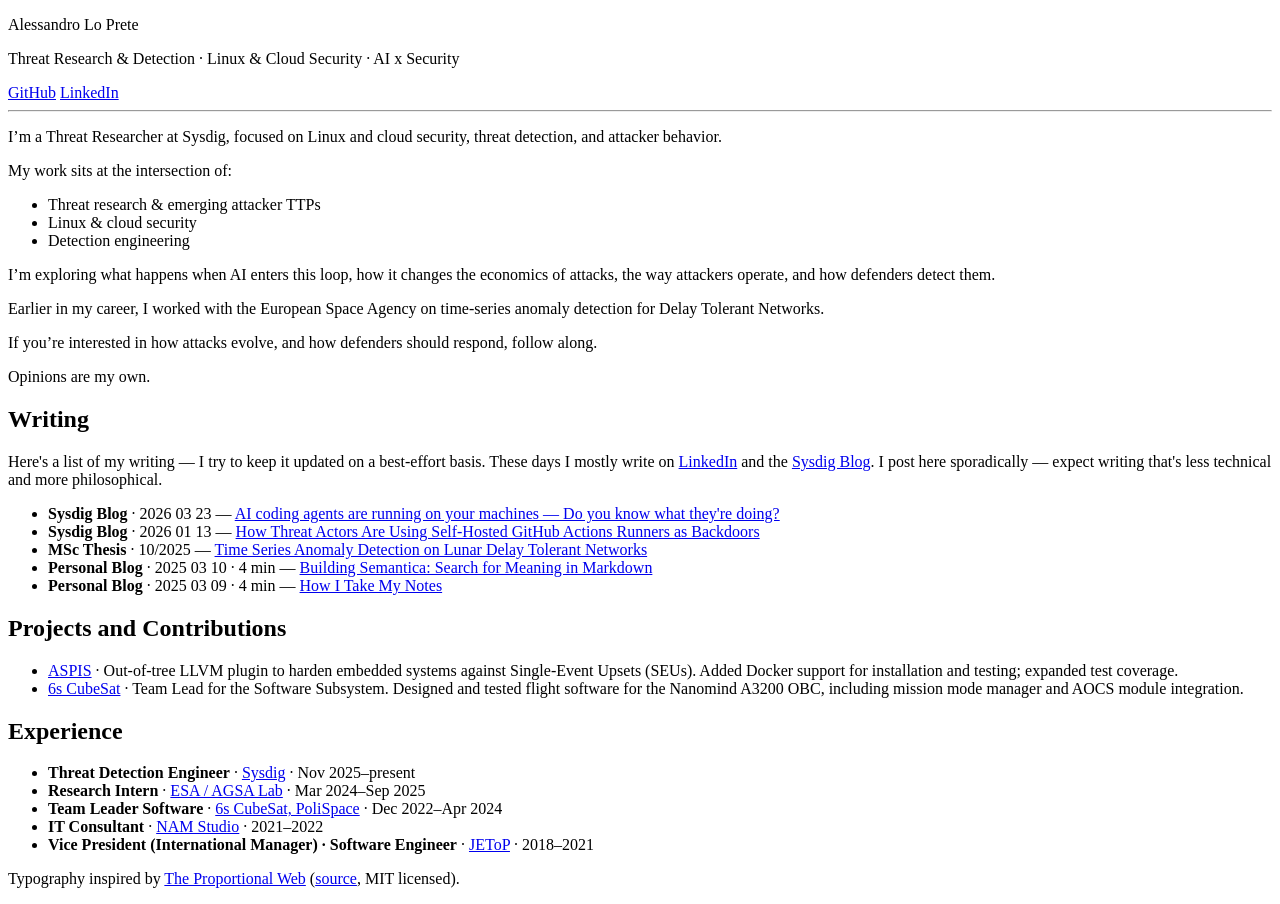
<file: index.html>
<!DOCTYPE html>
<html lang="en">
<head>
  <meta charset="UTF-8">
  <meta name="viewport" content="width=device-width, initial-scale=1.0">
  <title>Alessandro Lo Prete</title>
  <meta name="description" content="Threat Detection Engineer">
  <meta name="author" content="Alessandro Lo Prete">

  <link rel="preconnect" href="https://fonts.googleapis.com">
  <link rel="preconnect" href="https://fonts.gstatic.com" crossorigin>
  <link href="https://fonts.googleapis.com/css2?family=Alegreya:ital,wght@0,400;0,700;1,400;1,700&family=Alegreya+SC:wght@500;700&family=Courier+Prime&display=swap" rel="stylesheet">

  <link rel="icon" type="image/svg+xml" href="/favicon.svg">
  <link rel="apple-touch-icon" href="/apple-touch-icon.png">
  <meta name="apple-mobile-web-app-title" content="Alessandro Lo Prete">
  <meta name="apple-mobile-web-app-capable" content="yes">
  <meta name="apple-mobile-web-app-status-bar-style" content="default">
  <meta name="theme-color" content="#FFFFFF">
  <meta name="format-detection" content="telephone=no, date=no, address=no">
  <link rel="stylesheet" href="https://aleloprete.it/main.css">
  <link rel="alternate" type="application/rss+xml" title="Alessandro Lo Prete" href="https://aleloprete.it/rss.xml">
</head>
<body>

  <main>
    
<div class="container">
  <header class="site-identity">
    <p class="site-identity__name">Alessandro Lo Prete</p>
    
    <p class="site-identity__subtitle">Threat Research &amp; Detection · Linux &amp; Cloud Security · AI x Security</p>
    
    <div class="site-identity__social">
      
      <a href="https:&#x2F;&#x2F;github.com&#x2F;aleLoPrete" target="_blank" rel="noopener">GitHub</a>
      
      
      <a href="https:&#x2F;&#x2F;linkedin.com&#x2F;in&#x2F;alessandroloprete" target="_blank" rel="noopener">LinkedIn</a>
      
    </div>
  </header>

  <hr class="post-divider">

  <article class="about-content">
    <p>I’m a Threat Researcher at Sysdig, focused on Linux and cloud security, threat detection, and attacker behavior.</p>
<p>My work sits at the intersection of:</p>
<ul>
<li>Threat research &amp; emerging attacker TTPs</li>
<li>Linux &amp; cloud security</li>
<li>Detection engineering</li>
</ul>
<p>I’m exploring what happens when AI enters this loop, how it changes the economics of attacks, the way attackers operate, and how defenders detect them.</p>
<p>Earlier in my career, I worked with the European Space Agency on time-series anomaly detection for Delay Tolerant Networks.</p>
<p>If you’re interested in how attacks evolve, and how defenders should respond, follow along.</p>
<p>Opinions are my own.</p>


    <h2>Writing</h2>

    <p>Here's a list of my writing — I try to keep it updated on a best-effort basis. These days I mostly write on <a href="https:&#x2F;&#x2F;linkedin.com&#x2F;in&#x2F;alessandroloprete" target="_blank" rel="noopener">LinkedIn</a> and the <a href="https://www.sysdig.com/blog" target="_blank" rel="noopener">Sysdig Blog</a>. I post here sporadically — expect writing that's less technical and more philosophical.</p>

    
    
    
      
      
      
      
    
      
      
      
      
    
    
      
      
    
      
      
    
      
      
    
    <ul>
      
      <!--2026-03-23--><li><strong>Sysdig Blog</strong> · 2026 03 23 — <a href='https://www.sysdig.com/blog/ai-coding-agents-are-running-on-your-machines-do-you-know-what-theyre-doing' target='_blank' rel='noopener'>AI coding agents are running on your machines — Do you know what they're doing?</a></li>
      
      <!--2026-01-13--><li><strong>Sysdig Blog</strong> · 2026 01 13 — <a href='https://www.sysdig.com/blog/how-threat-actors-are-using-self-hosted-github-actions-runners-as-backdoors' target='_blank' rel='noopener'>How Threat Actors Are Using Self-Hosted GitHub Actions Runners as Backdoors</a></li>
      
      <!--2025-10-01--><li><strong>MSc Thesis</strong> · 10/2025 — <a href='https://www.polimi.it' target='_blank' rel='noopener'>Time Series Anomaly Detection on Lunar Delay Tolerant Networks</a></li>
      
      <!--2025-03-10--><li><strong>Personal Blog</strong> · 2025 03 10 · 4 min — <a href='https://aleloprete.it/posts/building-semantica/'>Building Semantica: Search for Meaning in Markdown</a></li>
      
      <!--2025-03-09--><li><strong>Personal Blog</strong> · 2025 03 09 · 4 min — <a href='https://aleloprete.it/posts/how-i-take-my-notes/'>How I Take My Notes</a></li>
      
    </ul>

    <h2>Projects and Contributions</h2>
    <ul>
      
      <li><a href="https:&#x2F;&#x2F;github.com&#x2F;HEAPLab&#x2F;ASPIS" target="_blank" rel="noopener">ASPIS</a> · Out-of-tree LLVM plugin to harden embedded systems against Single-Event Upsets (SEUs). Added Docker support for installation and testing; expanded test coverage.</li>
      
      <li><a href="https:&#x2F;&#x2F;polispace.it&#x2F;6s-cubesat-project&#x2F;" target="_blank" rel="noopener">6s CubeSat</a> · Team Lead for the Software Subsystem. Designed and tested flight software for the Nanomind A3200 OBC, including mission mode manager and AOCS module integration.</li>
      
    </ul>

    <h2>Experience</h2>
    <ul>
      
      <li><strong>Threat Detection Engineer</strong> · <a href="https:&#x2F;&#x2F;sysdig.com&#x2F;" target="_blank" rel="noopener">Sysdig</a> · Nov 2025–present</li>
      
      <li><strong>Research Intern</strong> · <a href="https:&#x2F;&#x2F;www.esa.int&#x2F;Enabling_Support&#x2F;Operations&#x2F;Ground_Systems_Engineering&#x2F;Advanced_Ground_Software_Applications_Laboratory" target="_blank" rel="noopener">ESA &#x2F; AGSA Lab</a> · Mar 2024–Sep 2025</li>
      
      <li><strong>Team Leader Software</strong> · <a href="https:&#x2F;&#x2F;polispace.it&#x2F;6s-cubesat-project&#x2F;" target="_blank" rel="noopener">6s CubeSat, PoliSpace</a> · Dec 2022–Apr 2024</li>
      
      <li><strong>IT Consultant</strong> · <a href="https:&#x2F;&#x2F;www.namstudio.it&#x2F;" target="_blank" rel="noopener">NAM Studio</a> · 2021–2022</li>
      
      <li><strong>Vice President (International Manager) · Software Engineer</strong> · <a href="https:&#x2F;&#x2F;jetop.com&#x2F;" target="_blank" rel="noopener">JEToP</a> · 2018–2021</li>
      
    </ul>

    <p>Typography inspired by <a href="https://owickstrom.github.io/the-proportional-web/">The Proportional Web</a> (<a href="https://github.com/owickstrom/the-proportional-web">source</a>, MIT licensed).</p>
  </article>
</div>

  </main>

</body>
</html>
</file>
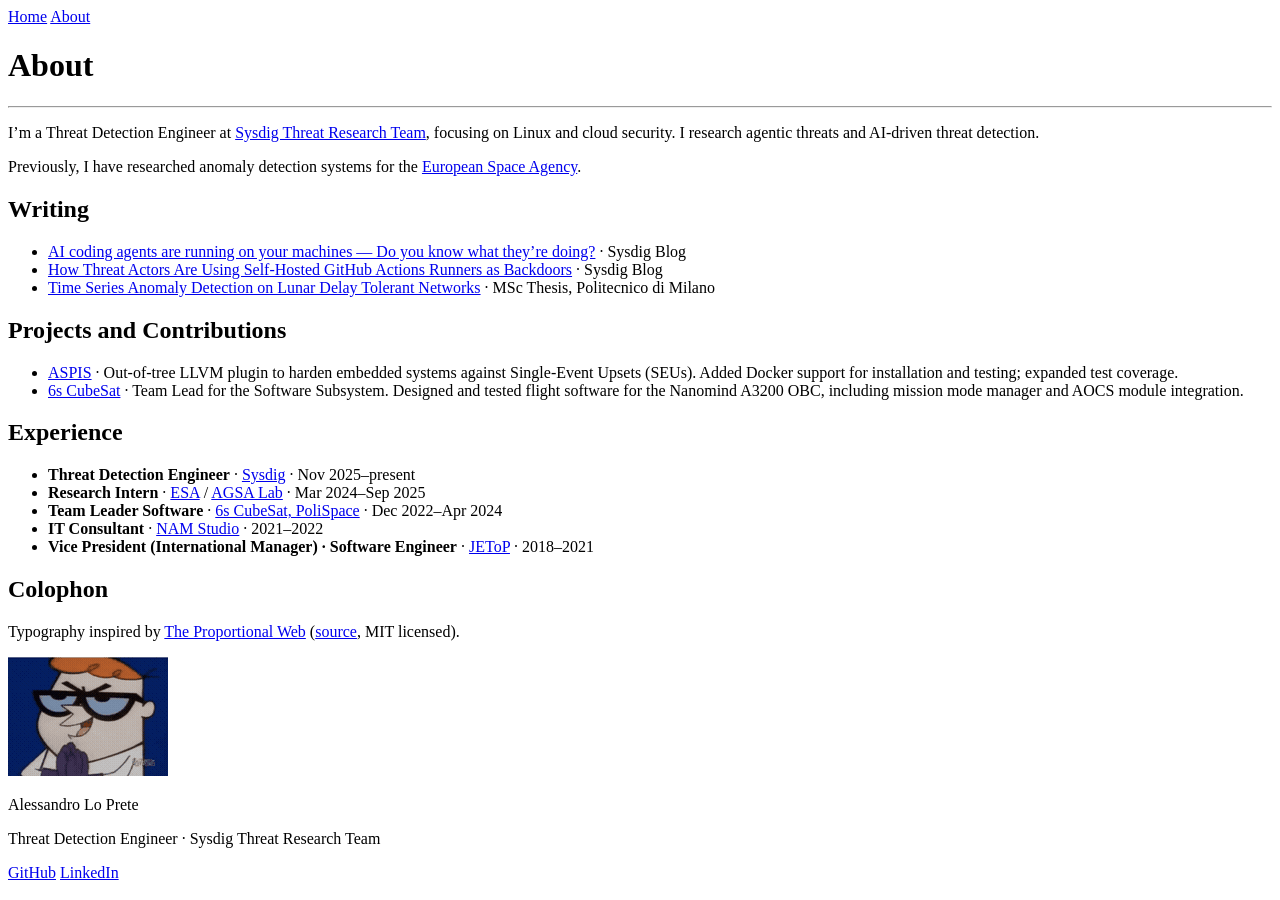
<file: about/index.html>
<!DOCTYPE html>
<html lang="en">
<head>
  <meta charset="UTF-8">
  <meta name="viewport" content="width=device-width, initial-scale=1.0">
  <title>About &ndash; Alessandro Lo Prete</title>
  <meta name="description" content="Threat Detection Engineer">
  <meta name="author" content="Alessandro Lo Prete">

  <link rel="preconnect" href="https://fonts.googleapis.com">
  <link rel="preconnect" href="https://fonts.gstatic.com" crossorigin>
  <link href="https://fonts.googleapis.com/css2?family=Alegreya:ital,wght@0,400;0,700;1,400;1,700&family=Alegreya+SC:wght@500;700&family=Courier+Prime&display=swap" rel="stylesheet">

  <link rel="icon" type="image/svg+xml" href="/favicon.svg">
  <link rel="apple-touch-icon" href="/apple-touch-icon.png">
  <meta name="apple-mobile-web-app-title" content="Alessandro Lo Prete">
  <meta name="apple-mobile-web-app-capable" content="yes">
  <meta name="apple-mobile-web-app-status-bar-style" content="default">
  <meta name="theme-color" content="#FFFFFF">
  <meta name="format-detection" content="telephone=no, date=no, address=no">
  <link rel="stylesheet" href="https://aleloprete.it/main.css">
  <link rel="alternate" type="application/rss+xml" title="Alessandro Lo Prete" href="https://aleloprete.it/rss.xml">
</head>
<body>

  <nav class="site-nav">
    <div class="site-nav__inner">
      <div class="site-nav__links">
        <span class="site-nav__indicator" aria-hidden="true"></span>
        <a href="/">Home</a>
        <a href="/about">About</a>
      </div>
    </div>
  </nav>

  <main>
    
<div class="container">
  <header class="section-header">
    <h1>About</h1>
  </header>
  <hr class="post-divider">
  <article class="about-content">
    <p>I’m a Threat Detection Engineer at <a href="https://www.sysdig.com/threat-research">Sysdig Threat Research Team</a>, focusing on Linux and cloud security. I research agentic threats and AI-driven threat detection.</p>
<p>Previously, I have researched anomaly detection systems for the <a href="https://www.esa.int/">European Space Agency</a>.</p>
<h2 id="writing">Writing</h2>
<ul>
<li><a href="https://www.sysdig.com/blog/ai-coding-agents-are-running-on-your-machines-do-you-know-what-theyre-doing">AI coding agents are running on your machines — Do you know what they’re doing?</a> · Sysdig Blog</li>
<li><a href="https://www.sysdig.com/blog/how-threat-actors-are-using-self-hosted-github-actions-runners-as-backdoors">How Threat Actors Are Using Self-Hosted GitHub Actions Runners as Backdoors</a> · Sysdig Blog</li>
<li><a href="https://www.polimi.it">Time Series Anomaly Detection on Lunar Delay Tolerant Networks</a> · MSc Thesis, Politecnico di Milano</li>
</ul>
<h2 id="projects-and-contributions">Projects and Contributions</h2>
<ul>
<li><a href="https://github.com/HEAPLab/ASPIS">ASPIS</a> · Out-of-tree LLVM plugin to harden embedded systems against Single-Event Upsets (SEUs). Added Docker support for installation and testing; expanded test coverage.</li>
<li><a href="https://polispace.it/6s-cubesat-project/">6s CubeSat</a> · Team Lead for the Software Subsystem. Designed and tested flight software for the Nanomind A3200 OBC, including mission mode manager and AOCS module integration.</li>
</ul>
<h2 id="experience">Experience</h2>
<ul>
<li><strong>Threat Detection Engineer</strong> · <a href="https://sysdig.com/">Sysdig</a> · Nov 2025–present</li>
<li><strong>Research Intern</strong> · <a href="https://www.esa.int/">ESA</a> / <a href="https://www.esa.int/Enabling_Support/Operations/Ground_Systems_Engineering/Advanced_Ground_Software_Applications_Laboratory">AGSA Lab</a> · Mar 2024–Sep 2025</li>
<li><strong>Team Leader Software</strong> · <a href="https://polispace.it/6s-cubesat-project/">6s CubeSat, PoliSpace</a> · Dec 2022–Apr 2024</li>
<li><strong>IT Consultant</strong> · <a href="https://www.namstudio.it/">NAM Studio</a> · 2021–2022</li>
<li><strong>Vice President (International Manager) · Software Engineer</strong> · <a href="https://jetop.com/">JEToP</a> · 2018–2021</li>
</ul>
<h2 id="colophon">Colophon</h2>
<p>Typography inspired by <a href="https://owickstrom.github.io/the-proportional-web/">The Proportional Web</a> (<a href="https://github.com/owickstrom/the-proportional-web">source</a>, MIT licensed).</p>

  </article>
</div>


    <div class="container">
      <footer class="site-identity">
        <img src="/img/dexter-planning.gif" alt="Alessandro Lo Prete" class="site-identity__avatar">
        <p class="site-identity__name">Alessandro Lo Prete</p>
        
        <p class="site-identity__subtitle">Threat Detection Engineer · Sysdig Threat Research Team</p>
        
        <div class="site-identity__social">
          
          <a href="https:&#x2F;&#x2F;github.com&#x2F;aleLoPrete" target="_blank" rel="noopener">GitHub</a>
          
          
          <a href="https:&#x2F;&#x2F;linkedin.com&#x2F;in&#x2F;alessandroloprete" target="_blank" rel="noopener">LinkedIn</a>
          
        </div>
      </footer>
    </div>
  </main>

  <script>
    (function () {
      // --- Nav indicator ---
      var links = Array.prototype.slice.call(document.querySelectorAll('.site-nav__links a'));
      var indicator = document.querySelector('.site-nav__indicator');

      if (indicator && links.length) {
        function moveIndicator(el, animate) {
          var parent = el.parentElement;
          var pr = parent.getBoundingClientRect();
          var er = el.getBoundingClientRect();
          var pad = 1;
          if (!animate) indicator.style.transition = 'none';
          indicator.style.left = (er.left - pr.left - pad) + 'px';
          indicator.style.width = (er.width + pad * 2) + 'px';
          if (!animate) { indicator.getBoundingClientRect(); indicator.style.transition = ''; }
        }

        var path = window.location.pathname;
        var active = links[0];
        links.forEach(function (link) {
          var href = link.getAttribute('href');
          if (href !== '/' && path.startsWith(href)) active = link;
        });
        active.classList.add('active');
        moveIndicator(active, false);

        links.forEach(function (link) {
          link.addEventListener('click', function () { moveIndicator(this, true); });
        });
      }
    })();
  </script>

</body>
</html>
</file>
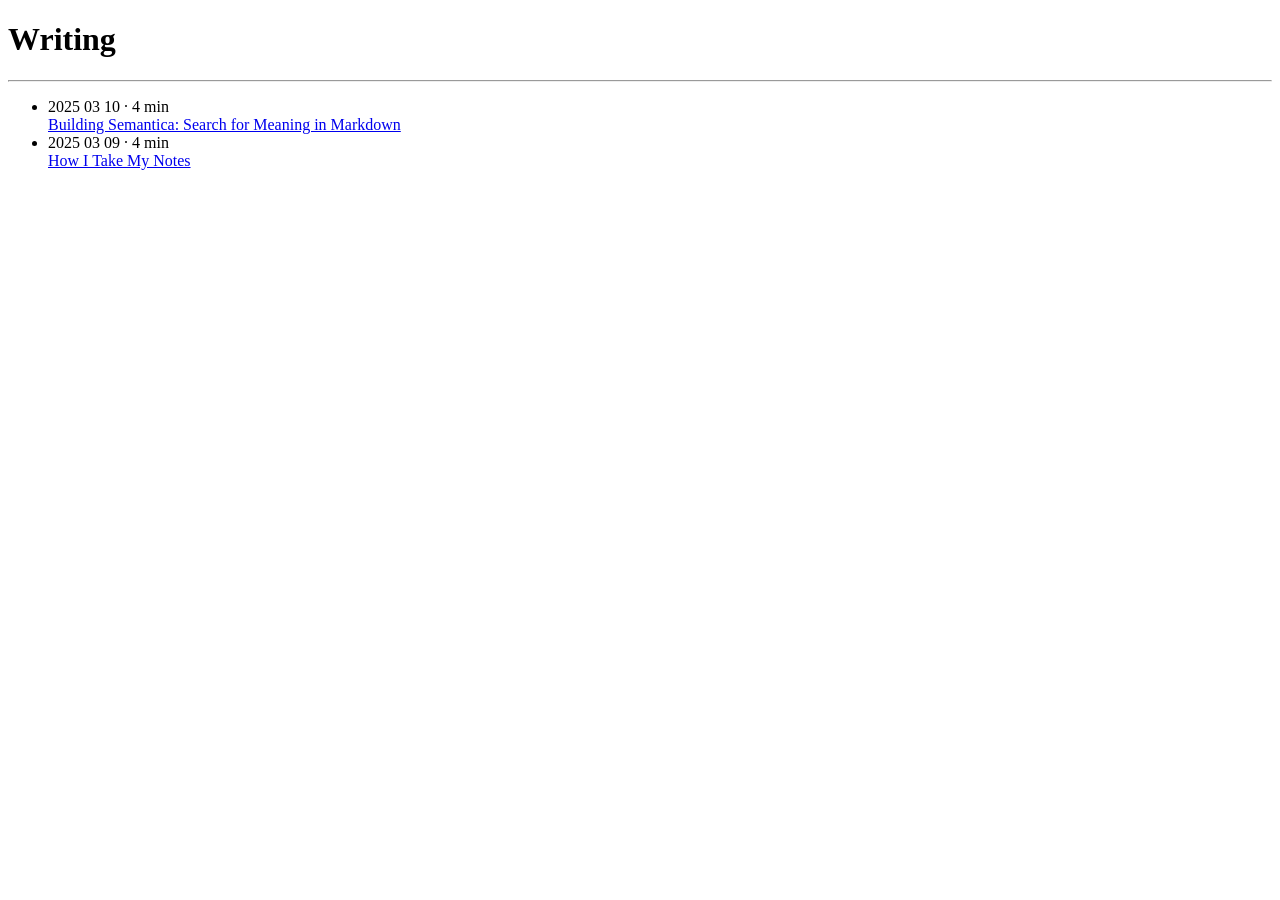
<file: posts/index.html>
<!DOCTYPE html>
<html lang="en">
<head>
  <meta charset="UTF-8">
  <meta name="viewport" content="width=device-width, initial-scale=1.0">
  <title>Writing &ndash; Alessandro Lo Prete</title>
  <meta name="description" content="Threat Detection Engineer">
  <meta name="author" content="Alessandro Lo Prete">

  <link rel="preconnect" href="https://fonts.googleapis.com">
  <link rel="preconnect" href="https://fonts.gstatic.com" crossorigin>
  <link href="https://fonts.googleapis.com/css2?family=Alegreya:ital,wght@0,400;0,700;1,400;1,700&family=Alegreya+SC:wght@500;700&family=Courier+Prime&display=swap" rel="stylesheet">

  <link rel="icon" type="image/svg+xml" href="/favicon.svg">
  <link rel="apple-touch-icon" href="/apple-touch-icon.png">
  <meta name="apple-mobile-web-app-title" content="Alessandro Lo Prete">
  <meta name="apple-mobile-web-app-capable" content="yes">
  <meta name="apple-mobile-web-app-status-bar-style" content="default">
  <meta name="theme-color" content="#FFFFFF">
  <meta name="format-detection" content="telephone=no, date=no, address=no">
  <link rel="stylesheet" href="https://aleloprete.it/main.css">
  <link rel="alternate" type="application/rss+xml" title="Alessandro Lo Prete" href="https://aleloprete.it/rss.xml">
</head>
<body>

  <main>
    
<div class="container">

  <header class="section-header">
    <h1>Writing</h1>
    
  </header>

  <hr class="section-divider">

  <div class="archive">
    <ul class="post-list">
      
      <li class="post-item">
        <div class="post-item__meta">
          <time datetime="2025-03-10">2025 03 10</time>
          <span>· 4 min</span>
        </div>
        <a href="https:&#x2F;&#x2F;aleloprete.it&#x2F;posts&#x2F;building-semantica&#x2F;">Building Semantica: Search for Meaning in Markdown</a>
      </li>
      
      <li class="post-item">
        <div class="post-item__meta">
          <time datetime="2025-03-09">2025 03 09</time>
          <span>· 4 min</span>
        </div>
        <a href="https:&#x2F;&#x2F;aleloprete.it&#x2F;posts&#x2F;how-i-take-my-notes&#x2F;">How I Take My Notes</a>
      </li>
      
    </ul>
  </div>

</div>

  </main>

</body>
</html>
</file>
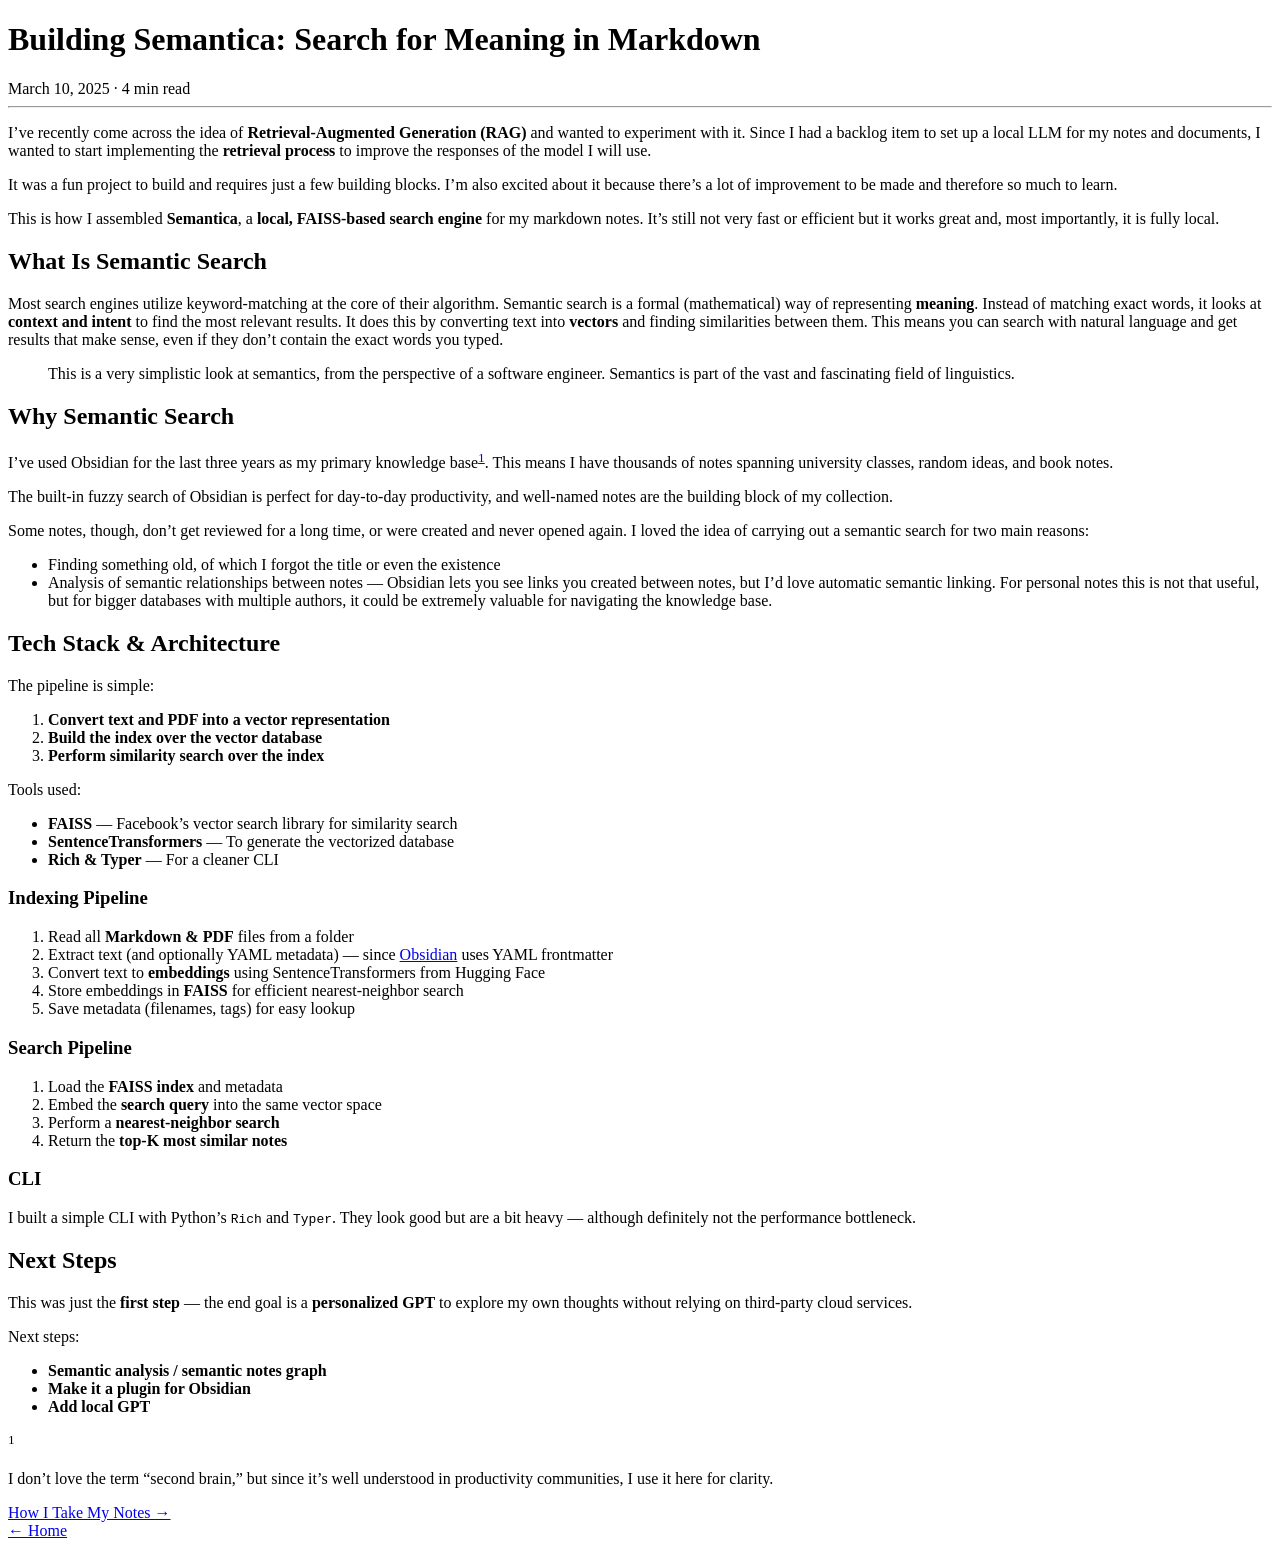
<file: posts/building-semantica/index.html>
<!DOCTYPE html>
<html lang="en">
<head>
  <meta charset="UTF-8">
  <meta name="viewport" content="width=device-width, initial-scale=1.0">
  <title>Building Semantica: Search for Meaning in Markdown &ndash; Alessandro Lo Prete</title>
  <meta name="description" content="Threat Detection Engineer">
  <meta name="author" content="Alessandro Lo Prete">

  <link rel="preconnect" href="https://fonts.googleapis.com">
  <link rel="preconnect" href="https://fonts.gstatic.com" crossorigin>
  <link href="https://fonts.googleapis.com/css2?family=Alegreya:ital,wght@0,400;0,700;1,400;1,700&family=Alegreya+SC:wght@500;700&family=Courier+Prime&display=swap" rel="stylesheet">

  <link rel="icon" type="image/svg+xml" href="/favicon.svg">
  <link rel="apple-touch-icon" href="/apple-touch-icon.png">
  <meta name="apple-mobile-web-app-title" content="Alessandro Lo Prete">
  <meta name="apple-mobile-web-app-capable" content="yes">
  <meta name="apple-mobile-web-app-status-bar-style" content="default">
  <meta name="theme-color" content="#FFFFFF">
  <meta name="format-detection" content="telephone=no, date=no, address=no">
  <link rel="stylesheet" href="https://aleloprete.it/main.css">
  <link rel="alternate" type="application/rss+xml" title="Alessandro Lo Prete" href="https://aleloprete.it/rss.xml">
</head>
<body>

  <main>
    
<div class="container">

  <header class="post-header">
    <h1 class="post-header__title">Building Semantica: Search for Meaning in Markdown</h1>
    <div class="post-header__meta">
      
      <time datetime="2025-03-10">March 10, 2025</time>
      <span class="post-header__reading-time">· 4 min read</span>
      

      
    </div>
  </header>

  <hr class="post-divider">

  <article class="post-content">
    <p>I’ve recently come across the idea of <strong>Retrieval-Augmented Generation (RAG)</strong> and wanted to experiment with it. Since I had a backlog item to set up a local LLM for my notes and documents, I wanted to start implementing the <strong>retrieval process</strong> to improve the responses of the model I will use.</p>
<p>It was a fun project to build and requires just a few building blocks. I’m also excited about it because there’s a lot of improvement to be made and therefore so much to learn.</p>
<p>This is how I assembled <strong>Semantica</strong>, a <strong>local, FAISS-based search engine</strong> for my markdown notes. It’s still not very fast or efficient but it works great and, most importantly, it is fully local.</p>
<h2 id="what-is-semantic-search">What Is Semantic Search</h2>
<p>Most search engines utilize keyword-matching at the core of their algorithm. Semantic search is a formal (mathematical) way of representing <strong>meaning</strong>. Instead of matching exact words, it looks at <strong>context and intent</strong> to find the most relevant results. It does this by converting text into <strong>vectors</strong> and finding similarities between them. This means you can search with natural language and get results that make sense, even if they don’t contain the exact words you typed.</p>
<blockquote>
<p>This is a very simplistic look at semantics, from the perspective of a software engineer. Semantics is part of the vast and fascinating field of linguistics.</p>
</blockquote>
<h2 id="why-semantic-search">Why Semantic Search</h2>
<p>I’ve used Obsidian for the last three years as my primary knowledge base<sup class="footnote-reference"><a href="#1">1</a></sup>. This means I have thousands of notes spanning university classes, random ideas, and book notes.</p>
<p>The built-in fuzzy search of Obsidian is perfect for day-to-day productivity, and well-named notes are the building block of my collection.</p>
<p>Some notes, though, don’t get reviewed for a long time, or were created and never opened again. I loved the idea of carrying out a semantic search for two main reasons:</p>
<ul>
<li>Finding something old, of which I forgot the title or even the existence</li>
<li>Analysis of semantic relationships between notes — Obsidian lets you see links you created between notes, but I’d love automatic semantic linking. For personal notes this is not that useful, but for bigger databases with multiple authors, it could be extremely valuable for navigating the knowledge base.</li>
</ul>
<h2 id="tech-stack-architecture">Tech Stack &amp; Architecture</h2>
<p>The pipeline is simple:</p>
<ol>
<li><strong>Convert text and PDF into a vector representation</strong></li>
<li><strong>Build the index over the vector database</strong></li>
<li><strong>Perform similarity search over the index</strong></li>
</ol>
<p>Tools used:</p>
<ul>
<li><strong>FAISS</strong> — Facebook’s vector search library for similarity search</li>
<li><strong>SentenceTransformers</strong> — To generate the vectorized database</li>
<li><strong>Rich &amp; Typer</strong> — For a cleaner CLI</li>
</ul>
<h3 id="indexing-pipeline">Indexing Pipeline</h3>
<ol>
<li>Read all <strong>Markdown &amp; PDF</strong> files from a folder</li>
<li>Extract text (and optionally YAML metadata) — since <a href="https://obsidian.md">Obsidian</a> uses YAML frontmatter</li>
<li>Convert text to <strong>embeddings</strong> using SentenceTransformers from Hugging Face</li>
<li>Store embeddings in <strong>FAISS</strong> for efficient nearest-neighbor search</li>
<li>Save metadata (filenames, tags) for easy lookup</li>
</ol>
<h3 id="search-pipeline">Search Pipeline</h3>
<ol>
<li>Load the <strong>FAISS index</strong> and metadata</li>
<li>Embed the <strong>search query</strong> into the same vector space</li>
<li>Perform a <strong>nearest-neighbor search</strong></li>
<li>Return the <strong>top-K most similar notes</strong></li>
</ol>
<h3 id="cli">CLI</h3>
<p>I built a simple CLI with Python’s <code>Rich</code> and <code>Typer</code>. They look good but are a bit heavy — although definitely not the performance bottleneck.</p>
<h2 id="next-steps">Next Steps</h2>
<p>This was just the <strong>first step</strong> — the end goal is a <strong>personalized GPT</strong> to explore my own thoughts without relying on third-party cloud services.</p>
<p>Next steps:</p>
<ul>
<li><strong>Semantic analysis / semantic notes graph</strong></li>
<li><strong>Make it a plugin for Obsidian</strong></li>
<li><strong>Add local GPT</strong></li>
</ul>
<div class="footnote-definition" id="1"><sup class="footnote-definition-label">1</sup>
<p>I don’t love the term “second brain,” but since it’s well understood in productivity communities, I use it here for clarity.</p>
</div>

  </article>

  
  <nav class="post-pagination">
    <div class="post-pagination__item post-pagination__item--prev">
      
    </div>
    <div class="post-pagination__item post-pagination__item--next">
      
      <a href="https:&#x2F;&#x2F;aleloprete.it&#x2F;posts&#x2F;how-i-take-my-notes&#x2F;">How I Take My Notes &rarr;</a>
      
    </div>
  </nav>
  

  <footer class="post-footer">
    <a href="/" class="back-link">&larr; Home</a>
  </footer>

</div>

  </main>

</body>
</html>
</file>
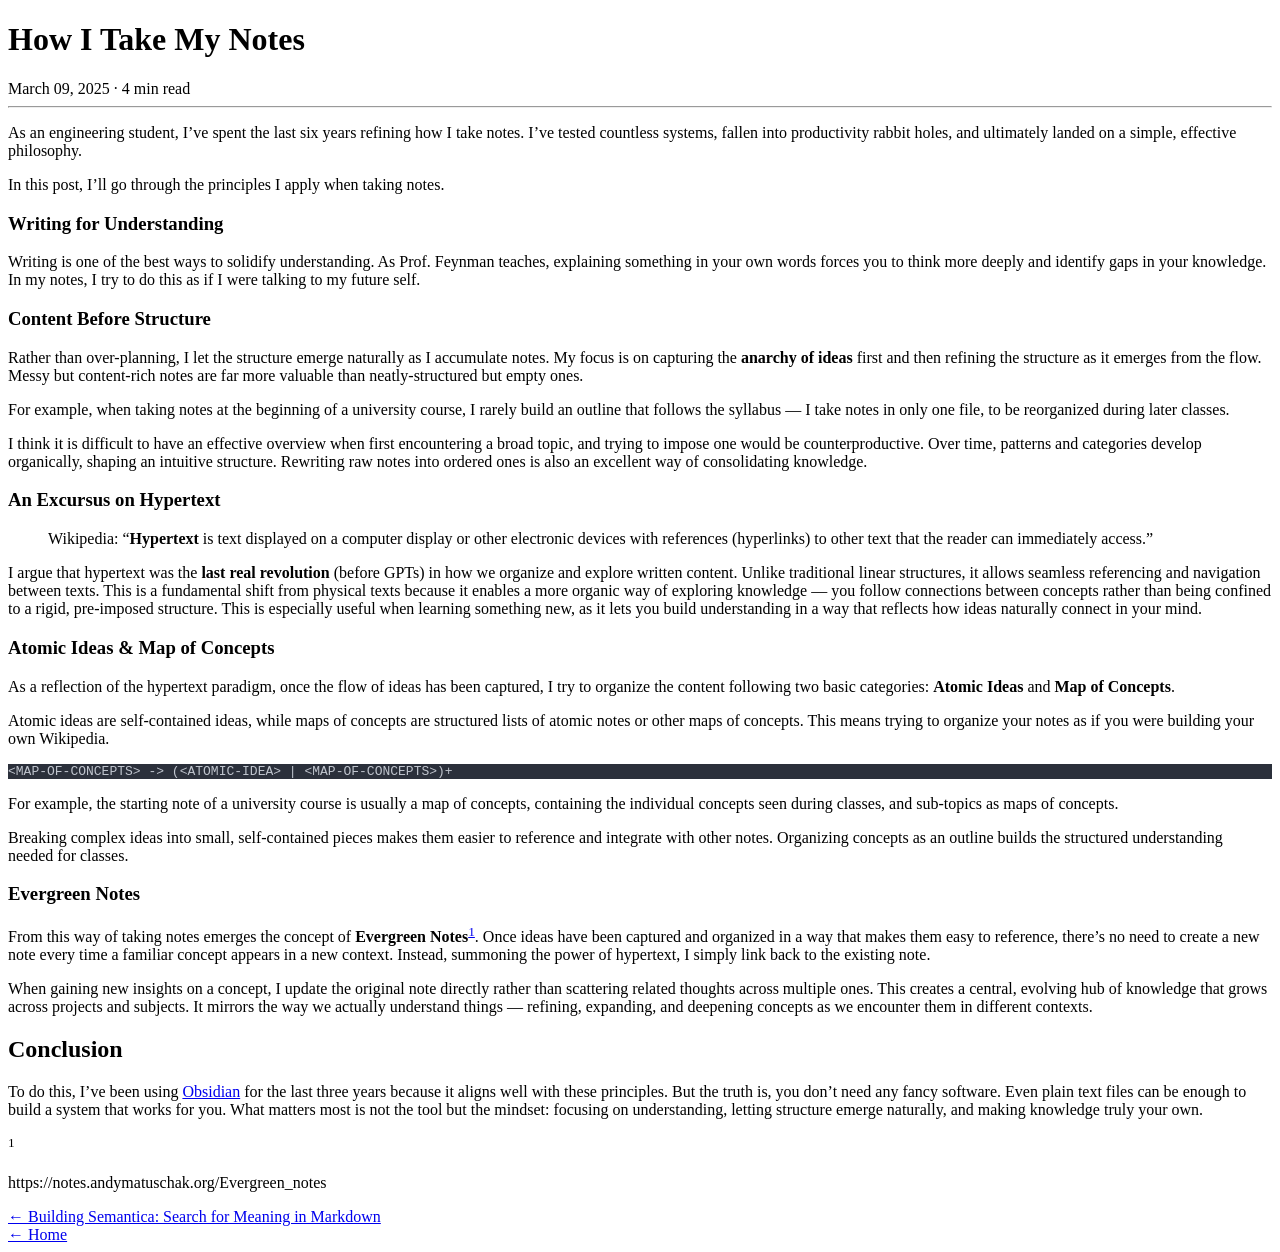
<file: posts/how-i-take-my-notes/index.html>
<!DOCTYPE html>
<html lang="en">
<head>
  <meta charset="UTF-8">
  <meta name="viewport" content="width=device-width, initial-scale=1.0">
  <title>How I Take My Notes &ndash; Alessandro Lo Prete</title>
  <meta name="description" content="Threat Detection Engineer">
  <meta name="author" content="Alessandro Lo Prete">

  <link rel="preconnect" href="https://fonts.googleapis.com">
  <link rel="preconnect" href="https://fonts.gstatic.com" crossorigin>
  <link href="https://fonts.googleapis.com/css2?family=Alegreya:ital,wght@0,400;0,700;1,400;1,700&family=Alegreya+SC:wght@500;700&family=Courier+Prime&display=swap" rel="stylesheet">

  <link rel="icon" type="image/svg+xml" href="/favicon.svg">
  <link rel="apple-touch-icon" href="/apple-touch-icon.png">
  <meta name="apple-mobile-web-app-title" content="Alessandro Lo Prete">
  <meta name="apple-mobile-web-app-capable" content="yes">
  <meta name="apple-mobile-web-app-status-bar-style" content="default">
  <meta name="theme-color" content="#FFFFFF">
  <meta name="format-detection" content="telephone=no, date=no, address=no">
  <link rel="stylesheet" href="https://aleloprete.it/main.css">
  <link rel="alternate" type="application/rss+xml" title="Alessandro Lo Prete" href="https://aleloprete.it/rss.xml">
</head>
<body>

  <main>
    
<div class="container">

  <header class="post-header">
    <h1 class="post-header__title">How I Take My Notes</h1>
    <div class="post-header__meta">
      
      <time datetime="2025-03-09">March 09, 2025</time>
      <span class="post-header__reading-time">· 4 min read</span>
      

      
    </div>
  </header>

  <hr class="post-divider">

  <article class="post-content">
    <p>As an engineering student, I’ve spent the last six years refining how I take notes. I’ve tested countless systems, fallen into productivity rabbit holes, and ultimately landed on a simple, effective philosophy.</p>
<p>In this post, I’ll go through the principles I apply when taking notes.</p>
<h3 id="writing-for-understanding">Writing for Understanding</h3>
<p>Writing is one of the best ways to solidify understanding. As Prof. Feynman teaches, explaining something in your own words forces you to think more deeply and identify gaps in your knowledge. In my notes, I try to do this as if I were talking to my future self.</p>
<h3 id="content-before-structure">Content Before Structure</h3>
<p>Rather than over-planning, I let the structure emerge naturally as I accumulate notes. My focus is on capturing the <strong>anarchy of ideas</strong> first and then refining the structure as it emerges from the flow. Messy but content-rich notes are far more valuable than neatly-structured but empty ones.</p>
<p>For example, when taking notes at the beginning of a university course, I rarely build an outline that follows the syllabus — I take notes in only one file, to be reorganized during later classes.</p>
<p>I think it is difficult to have an effective overview when first encountering a broad topic, and trying to impose one would be counterproductive. Over time, patterns and categories develop organically, shaping an intuitive structure. Rewriting raw notes into ordered ones is also an excellent way of consolidating knowledge.</p>
<h3 id="an-excursus-on-hypertext">An Excursus on Hypertext</h3>
<blockquote>
<p>Wikipedia: “<strong>Hypertext</strong> is text displayed on a computer display or other electronic devices with references (hyperlinks) to other text that the reader can immediately access.”</p>
</blockquote>
<p>I argue that hypertext was the <strong>last real revolution</strong> (before GPTs) in how we organize and explore written content. Unlike traditional linear structures, it allows seamless referencing and navigation between texts. This is a fundamental shift from physical texts because it enables a more organic way of exploring knowledge — you follow connections between concepts rather than being confined to a rigid, pre-imposed structure. This is especially useful when learning something new, as it lets you build understanding in a way that reflects how ideas naturally connect in your mind.</p>
<h3 id="atomic-ideas-map-of-concepts">Atomic Ideas &amp; Map of Concepts</h3>
<p>As a reflection of the hypertext paradigm, once the flow of ideas has been captured, I try to organize the content following two basic categories: <strong>Atomic Ideas</strong> and <strong>Map of Concepts</strong>.</p>
<p>Atomic ideas are self-contained ideas, while maps of concepts are structured lists of atomic notes or other maps of concepts. This means trying to organize your notes as if you were building your own Wikipedia.</p>
<pre style="background-color:#2b303b;color:#c0c5ce;"><code><span>&lt;MAP-OF-CONCEPTS&gt; -&gt; (&lt;ATOMIC-IDEA&gt; | &lt;MAP-OF-CONCEPTS&gt;)+
</span></code></pre>
<p>For example, the starting note of a university course is usually a map of concepts, containing the individual concepts seen during classes, and sub-topics as maps of concepts.</p>
<p>Breaking complex ideas into small, self-contained pieces makes them easier to reference and integrate with other notes. Organizing concepts as an outline builds the structured understanding needed for classes.</p>
<h3 id="evergreen-notes">Evergreen Notes</h3>
<p>From this way of taking notes emerges the concept of <strong>Evergreen Notes</strong><sup class="footnote-reference"><a href="#1">1</a></sup>. Once ideas have been captured and organized in a way that makes them easy to reference, there’s no need to create a new note every time a familiar concept appears in a new context. Instead, summoning the power of hypertext, I simply link back to the existing note.</p>
<p>When gaining new insights on a concept, I update the original note directly rather than scattering related thoughts across multiple ones. This creates a central, evolving hub of knowledge that grows across projects and subjects. It mirrors the way we actually understand things — refining, expanding, and deepening concepts as we encounter them in different contexts.</p>
<h2 id="conclusion">Conclusion</h2>
<p>To do this, I’ve been using <a href="https://obsidian.md">Obsidian</a> for the last three years because it aligns well with these principles. But the truth is, you don’t need any fancy software. Even plain text files can be enough to build a system that works for you. What matters most is not the tool but the mindset: focusing on understanding, letting structure emerge naturally, and making knowledge truly your own.</p>
<div class="footnote-definition" id="1"><sup class="footnote-definition-label">1</sup>
<p>https://notes.andymatuschak.org/Evergreen_notes</p>
</div>

  </article>

  
  <nav class="post-pagination">
    <div class="post-pagination__item post-pagination__item--prev">
      
      <a href="https:&#x2F;&#x2F;aleloprete.it&#x2F;posts&#x2F;building-semantica&#x2F;">&larr; Building Semantica: Search for Meaning in Markdown</a>
      
    </div>
    <div class="post-pagination__item post-pagination__item--next">
      
    </div>
  </nav>
  

  <footer class="post-footer">
    <a href="/" class="back-link">&larr; Home</a>
  </footer>

</div>

  </main>

</body>
</html>
</file>
